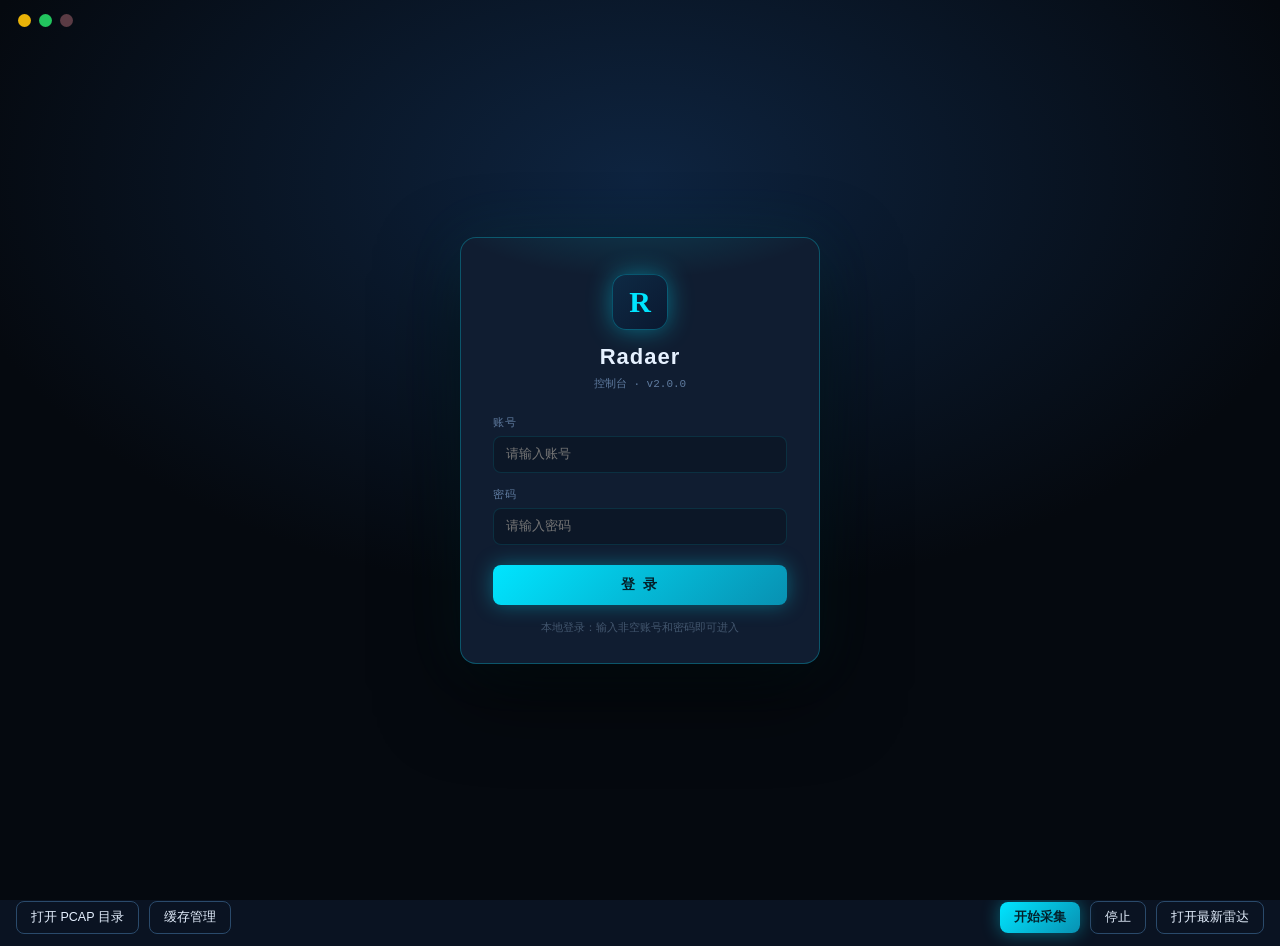
<file: ui/launcher_ui.html>
<!DOCTYPE html>
<html lang="zh-CN">
<head>
<meta charset="UTF-8">
<meta name="viewport" content="width=device-width, initial-scale=1.0">
<title>Radaer 控制台 · 原型</title>
<link rel="icon" href="data:image/svg+xml,%3Csvg xmlns='http://www.w3.org/2000/svg' viewBox='0 0 32 32'%3E%3Crect width='32' height='32' rx='7' fill='%230B1424'/%3E%3Ctext x='16' y='23' font-family='Arial Black' font-size='18' font-weight='900' fill='%2300E5FF' text-anchor='middle'%3ER%3C/text%3E%3C/svg%3E">
<style>
:root{
  --desk:#05090F;
  --win:#0B1424;
  --card:#101D31;
  --card-2:#0C1727;
  --line:rgba(0,229,255,.12);
  --line-strong:rgba(0,229,255,.28);
  --cyan:#00E5FF;
  --cyan-d:#0891B2;
  --text:#E6F1FF;
  --muted:#5E7A9E;
  --green:#22C55E;
  --gray:#64748B;
  --mono:ui-monospace,"JetBrains Mono",Consolas,"SF Mono",monospace;
  --sans:-apple-system,"Segoe UI","Microsoft YaHei",sans-serif;
}
*{box-sizing:border-box;margin:0;padding:0}
html,body{height:100%}
body{
  background:radial-gradient(1200px 700px at 50% -10%,#0d1f38 0%,var(--desk) 60%);
  font-family:var(--sans);color:var(--text);
  display:flex;align-items:flex-start;justify-content:center;
  padding:0;min-height:100vh;overflow:auto;
}
/* ===== 应用窗口 ===== */
.app{
  width:100%;max-width:none;min-height:100vh;background:var(--win);
  border:0;border-radius:0;
  box-shadow:0 30px 80px rgba(0,0,0,.6),0 0 0 1px rgba(0,229,255,.04),0 0 60px rgba(0,229,255,.05);
  overflow:hidden;display:flex;flex-direction:column;
}
/* 标题栏 */
.titlebar{
  display:flex;align-items:center;gap:14px;
  padding:14px 18px;border-bottom:1px solid var(--line);
  background:linear-gradient(180deg,#0e1c31,#0b1424);
  position:sticky;top:0;z-index:25;
}
.brand{display:flex;align-items:center;gap:10px}
.brand .logo{
  width:30px;height:30px;border-radius:8px;
  background:linear-gradient(135deg,#0e2a44,#0a1830);
  border:1px solid var(--line-strong);
  display:grid;place-items:center;font-weight:900;color:var(--cyan);
  font-family:Arial Black;font-size:16px;
  box-shadow:0 0 12px rgba(0,229,255,.35);
}
.brand .name{font-size:17px;font-weight:800;letter-spacing:.5px}
.brand .ver{font-size:12px;color:var(--muted);font-family:var(--mono)}
.status{margin-left:auto;display:flex;align-items:center;gap:8px;font-size:13px;color:var(--muted)}
.dot{width:9px;height:9px;border-radius:50%;background:var(--gray);transition:all .3s}
.app.running .dot{background:var(--green);box-shadow:0 0 10px var(--green)}
.win-btns{display:flex;gap:8px}
.win-btns span{width:13px;height:13px;border-radius:50%;background:#2a3b55;cursor:pointer;transition:filter .15s,transform .15s}
.win-btns span:hover{filter:brightness(1.35);transform:scale(1.08)}
.win-btns span:nth-child(1){background:#eab308}
.win-btns span:nth-child(2){background:#22c55e}
.win-btns span:last-child{background:#5a3b44}
.titlebar > .win-btns{display:none}
.global-window-controls{position:fixed;left:0;top:0;width:100%;height:42px;z-index:100;pointer-events:none}
.global-window-controls .win-btns{pointer-events:auto;padding:14px 18px}
/* 通用卡片 */
.card{
  background:var(--card);border:1px solid var(--line);
  border-radius:12px;
}
.card-title{
  font-size:13px;color:var(--text);font-weight:700;letter-spacing:.5px;
  padding:12px 14px;border-bottom:1px solid var(--line);
  display:flex;align-items:center;gap:8px;
}
.card-title::before{content:"";width:3px;height:13px;border-radius:2px;background:var(--cyan);box-shadow:0 0 8px var(--cyan)}
/* 指标卡 */
.body{padding:16px;display:flex;flex-direction:column;gap:14px}
.stats{display:grid;grid-template-columns:repeat(6,1fr);gap:12px}
.stat{padding:12px 14px;position:relative;overflow:hidden}
.stat .label{font-size:11px;color:var(--muted);letter-spacing:.5px}
.stat .val{font-size:26px;font-weight:800;font-family:var(--mono);margin-top:4px;line-height:1}
.stat .sub{font-size:10px;color:var(--muted);margin-top:6px;font-family:var(--mono)}
.stat.hl .val{color:var(--cyan);text-shadow:0 0 14px rgba(0,229,255,.6)}
.stat::after{content:"";position:absolute;right:-30px;top:-30px;width:70px;height:70px;border-radius:50%;background:radial-gradient(circle,rgba(0,229,255,.08),transparent 70%)}
/* 主区 */
.main-row{display:grid;grid-template-columns:1.6fr 1fr;gap:14px}
.tabs{margin-left:auto;display:flex;gap:6px}
.tab{
  font-size:11px;padding:3px 10px;border-radius:6px;cursor:pointer;
  color:var(--muted);border:1px solid transparent;font-family:var(--mono);user-select:none;
}
.tab.active{color:var(--cyan);background:rgba(0,229,255,.1);border-color:var(--line-strong)}
.flows{padding:12px 14px;display:flex;flex-direction:column;gap:10px}
.flows-meta{font-size:11.5px;color:var(--muted);font-family:var(--mono)}
.flows-meta b{color:var(--cyan);font-weight:700}
.flows-body{
  height:218px;border:1px dashed var(--line-strong);border-radius:10px;
  display:grid;place-items:center;color:var(--muted);font-size:13px;
  letter-spacing:2px;background:rgba(0,229,255,.02);
}
.flows-list{display:flex;flex-direction:column;gap:7px;width:100%;height:218px;overflow-y:auto;padding:4px 2px}
.flow-row{
  display:flex;align-items:center;gap:10px;font-family:var(--mono);font-size:12px;
  background:var(--card-2);border:1px solid var(--line);border-radius:8px;padding:8px 12px;
}
.flow-row .dir{color:var(--cyan);font-size:10px;border:1px solid var(--line-strong);border-radius:4px;padding:1px 6px;flex-shrink:0}
.flow-row .host{color:var(--text);flex-shrink:0}
.flow-row .arrow{color:var(--muted);flex-shrink:0}
.flow-row .meta{margin-left:auto;color:var(--muted);font-size:10.5px;flex-shrink:0}
/* 采集状态 */
.probe{padding:12px 14px;display:flex;flex-direction:column;gap:8px}
.probe-head{display:flex;justify-content:space-between;align-items:center;font-size:12px;color:var(--muted)}
.badge{font-size:10px;padding:2px 8px;border-radius:20px;border:1px solid var(--line-strong);color:var(--muted)}
.app.running .badge{color:var(--green);border-color:rgba(34,197,94,.4)}
.probe-grid{display:grid;grid-template-columns:repeat(3,1fr);gap:8px}
.probe-cell{background:var(--card-2);border:1px solid var(--line);border-radius:8px;padding:8px 10px}
.probe-cell .k{font-size:10px;color:var(--muted)}
.probe-cell .v{font-size:14px;font-family:var(--mono);margin-top:3px;color:var(--text)}
.probe-cell .v.c{color:var(--cyan)}
/* 设备表格 */
table{width:100%;border-collapse:collapse;table-layout:fixed;font-size:12.5px}
th,td{padding:9px 10px;text-align:left;border-bottom:1px solid var(--line);font-family:var(--mono);white-space:nowrap;overflow:hidden;text-overflow:ellipsis}
th{color:var(--muted);font-weight:600;font-size:11px;background:var(--card-2)}
tbody tr:nth-child(odd){background:rgba(255,255,255,.015)}
tbody tr:hover{background:rgba(0,229,255,.05)}
.foot{display:flex;align-items:center;padding:10px 14px;gap:8px;border-top:1px solid var(--line)}
.hint{margin-left:auto;font-size:11px;color:var(--muted);font-family:var(--mono)}
/* 按钮 */
.btn{
  font-size:12.5px;padding:7px 14px;border-radius:8px;cursor:pointer;
  border:1px solid #2a4a6b;background:transparent;color:var(--text);
  transition:all .15s;font-family:var(--sans);
}
.btn:hover{border-color:var(--line-strong);background:rgba(0,229,255,.06)}
.btn.primary{
  background:linear-gradient(135deg,var(--cyan),var(--cyan-d));color:#04202a;
  font-weight:800;border:none;box-shadow:0 0 18px rgba(0,229,255,.4);
}
.btn.primary:hover{filter:brightness(1.1)}
.btn.primary.running{background:linear-gradient(135deg,#4ade80,#16a34a);color:#052814;box-shadow:0 0 18px rgba(34,197,94,.42)}
/* 日志 */
.log{padding:10px 14px;height:120px;overflow-y:auto;font-family:var(--mono);font-size:11.5px;line-height:1.7}
.log .t{color:var(--muted)}
.log .ok{color:var(--green)}
.log .info{color:var(--cyan)}
.log .dim{color:#42566e}
/* 底部操作栏 */
.actionbar{display:flex;align-items:center;gap:10px;padding:12px 16px;border-top:1px solid var(--line);background:#0a1322}
.actionbar .sp{flex:1}
/* toast */
#toast{
  position:fixed;bottom:26px;left:50%;transform:translateX(-50%) translateY(20px);
  background:#0e2a44;border:1px solid var(--line-strong);color:var(--cyan);
  padding:9px 18px;border-radius:10px;font-size:13px;opacity:0;pointer-events:none;
  transition:all .25s;z-index:99;box-shadow:0 8px 30px rgba(0,0,0,.5);
}
#toast.show{opacity:1;transform:translateX(-50%) translateY(0)}
/* ===== 登录页 ===== */
.login-mask{
  position:fixed;inset:0;z-index:50;display:flex;align-items:center;justify-content:center;
  background:radial-gradient(1000px 600px at 50% 20%,#0e2440 0%,#05090f 70%);
  transition:opacity .35s;
}
.login-mask.hide{opacity:0;pointer-events:none}
.login-card{
  width:360px;background:var(--card);border:1px solid var(--line-strong);
  border-radius:16px;padding:36px 32px 28px;
  box-shadow:0 30px 80px rgba(0,0,0,.6),0 0 60px rgba(0,229,255,.08);
  position:relative;
}
.login-card::before{
  content:"";position:absolute;inset:-1px;border-radius:16px;pointer-events:none;
  background:radial-gradient(300px 120px at 50% -10%,rgba(0,229,255,.18),transparent 70%);
}
.login-logo{
  width:56px;height:56px;border-radius:14px;margin:0 auto 14px;
  background:linear-gradient(135deg,#0e2a44,#0a1830);
  border:1px solid var(--line-strong);display:grid;place-items:center;
  font-family:Arial Black;font-size:30px;font-weight:900;color:var(--cyan);
  box-shadow:0 0 24px rgba(0,229,255,.4);
}
.login-title{text-align:center;font-size:22px;font-weight:800;letter-spacing:1px}
.login-sub{text-align:center;font-size:11px;color:var(--muted);margin:6px 0 24px;font-family:var(--mono)}
.field{margin-bottom:14px}
.field label{display:block;font-size:11px;color:var(--muted);margin-bottom:6px;letter-spacing:.5px}
.field input{
  width:100%;padding:10px 12px;background:var(--card-2);
  border:1px solid var(--line);border-radius:8px;color:var(--text);
  font-size:13px;font-family:var(--mono);outline:none;transition:border .2s;
}
.field input:focus{border-color:var(--cyan);box-shadow:0 0 0 3px rgba(0,229,255,.12)}
.login-btn{
  width:100%;padding:11px;border:none;border-radius:8px;cursor:pointer;margin-top:6px;
  background:linear-gradient(135deg,var(--cyan),var(--cyan-d));color:#04202a;
  font-size:14px;font-weight:800;letter-spacing:2px;
  box-shadow:0 0 20px rgba(0,229,255,.35);transition:filter .15s;
}
.login-btn:hover{filter:brightness(1.1)}
.login-btn.loading{opacity:.7;pointer-events:none}
.login-hint{text-align:center;font-size:10.5px;color:#42566e;margin-top:16px;font-family:var(--mono)}
#logoutBtn{
  margin-left:8px;font-size:11px;padding:4px 10px;border-radius:6px;cursor:pointer;
  border:1px solid #2a4a6b;background:transparent;color:var(--muted);
}
#logoutBtn:hover{color:var(--cyan);border-color:var(--line-strong)}
/* 响应式 */
@media(max-width:1000px){
  .stats{grid-template-columns:repeat(3,1fr)}
  .main-row{grid-template-columns:1fr}
  .body{padding:12px}
}
@media(max-width:620px){
  .stats{grid-template-columns:repeat(2,1fr)}
  .actionbar{flex-wrap:wrap}
}
</style>
</head>
<body>
<div class="global-window-controls pywebview-drag-region" aria-label="窗口控制">
  <div class="win-btns">
    <span id="win-min-top" title="最小化"></span>
    <span id="win-max-top" title="最大化 / 还原"></span>
    <span id="win-close-top" title="关闭"></span>
  </div>
</div>
<!-- ===== 登录页 ===== -->
<div class="login-mask" id="loginMask">
  <div class="login-card">
    <div class="login-logo">R</div>
    <div class="login-title">Radaer</div>
    <div class="login-sub">控制台 · v2.0.0</div>
    <div class="field">
      <label>账号</label>
      <input type="text" id="liUser" placeholder="请输入账号" autocomplete="off">
    </div>
    <div class="field">
      <label>密码</label>
      <input type="password" id="liPass" placeholder="请输入密码">
    </div>
    <button class="login-btn" id="liBtn">登 录</button>
    <div class="login-hint">本地登录：输入非空账号和密码即可进入</div>
  </div>
</div>

<div class="app" id="app">
  <!-- 标题栏 -->
  <div class="titlebar pywebview-drag-region">
    <div class="win-btns" aria-label="窗口控制">
      <span id="win-min" title="最小化"></span>
      <span id="win-max" title="最大化 / 还原"></span>
      <span id="win-close" title="关闭"></span>
    </div>
    <div class="brand">
      <div class="logo">R</div>
      <span class="name">Radaer</span>
      <span class="ver">v2.0.0</span>
    </div>
    <div class="status">
      <span class="dot"></span><span id="statusText">已停止</span>
      <button id="logoutBtn">退出登录</button>
    </div>
  </div>

  <div class="body">
    <!-- 指标卡 -->
    <div class="stats">
      <div class="card stat"><div class="label">包总数</div><div class="val" id="m-pkts">0</div><div class="sub">C2S / S2C</div></div>
      <div class="card stat"><div class="label">流量</div><div class="val" id="m-bytes">0 B</div><div class="sub">UDP payload</div></div>
      <div class="card stat"><div class="label">批次数</div><div class="val" id="m-batch">0</div><div class="sub">等待数据</div></div>
      <div class="card stat"><div class="label">活跃流</div><div class="val" id="m-flows">0</div><div class="sub">尚无数据包</div></div>
      <div class="card stat hl"><div class="label">实时包速</div><div class="val" id="m-pps">0.0</div><div class="sub">pps · 最近采样</div></div>
      <div class="card stat hl"><div class="label">实时带宽</div><div class="val" id="m-bps">0 B/s</div><div class="sub">最近采样</div></div>
    </div>

    <!-- 主区：雷达 + 采集状态 -->
    <div class="main-row">
      <div class="card">
        <div class="card-title">网络流关系
          <div class="tabs">
            <div class="tab active" data-dir="C2S">C2S</div>
            <div class="tab" data-dir="S2C">S2C</div>
          </div>
        </div>
        <div class="flows">
          <div class="flows-meta" id="flowsMeta">0个本地端点 / 0个远端端点</div>
          <div class="flows-body" id="flowsBody">等待活动流</div>
          <div class="flows-list" id="flowsList" style="display:none"></div>
        </div>
      </div>

      <div class="card">
        <div class="card-title">采集状态</div>
        <div class="probe">
          <div class="probe-head"><span id="probeNote">尚无状态</span><span class="badge" id="probeBadge">未启动</span></div>
          <div class="probe-grid">
            <div class="probe-cell"><div class="k">设备</div><div class="v" id="p-dev">A</div></div>
            <div class="probe-cell"><div class="k">设备 IP</div><div class="v">192.168.137.131</div></div>
            <div class="probe-cell"><div class="k">已采集包</div><div class="v" id="p-col">0</div></div>
            <div class="probe-cell"><div class="k">采集字节</div><div class="v" id="p-bytes">0 B</div></div>
            <div class="probe-cell"><div class="k">队列</div><div class="v" id="p-queue">0</div></div>
            <div class="probe-cell"><div class="k">丢弃</div><div class="v c" id="p-drop">0</div></div>
            <div class="probe-cell"><div class="k">已发批次</div><div class="v" id="p-batch">0</div></div>
            <div class="probe-cell"><div class="k">已发包</div><div class="v" id="p-sent">0</div></div>
            <div class="probe-cell"><div class="k">抓包延迟</div><div class="v" id="p-caplat">-</div></div>
            <div class="probe-cell"><div class="k">发包延迟</div><div class="v" id="p-sndlat">-</div></div>
            <div class="probe-cell"><div class="k">成功包速</div><div class="v c" id="p-pps">0.0</div></div>
            <div class="probe-cell"><div class="k">发送线字节</div><div class="v" id="p-line">0 B</div></div>
          </div>
        </div>
      </div>
    </div>

    <!-- 设备表 -->
    <div class="card">
      <div class="card-title">房间 / 手机设备</div>
      <table>
        <colgroup>
          <col style="width:8%"><col style="width:9%"><col style="width:10%">
          <col style="width:20%"><col style="width:26%"><col style="width:9%"><col style="width:18%">
        </colgroup>
        <thead><tr><th>启用</th><th>状态</th><th>名称</th><th>手机 IP</th><th>Provider code</th><th>地图</th><th>队列/已发送/丢弃</th></tr></thead>
        <tbody id="devBody">
          <tr><td>是</td><td>待机</td><td>A</td><td>192.168.137.131</td><td>431025D9FA8CF904</td><td>auto</td><td>0 / 0 / 0</td></tr>
        </tbody>
      </table>
      <div class="foot">
        <button class="btn" id="b-add">添加</button>
        <button class="btn" id="b-edit">编辑</button>
        <button class="btn" id="b-del">删除</button>
        <button class="btn" id="b-toggle">启用 / 停用</button>
        <span class="hint">房间 1/10 · 已配置 1</span>
      </div>
    </div>

    <!-- 日志 -->
    <div class="card">
      <div class="card-title">运行日志
        <div class="tabs"><div class="tab" id="b-clear">清理日志</div></div>
      </div>
      <div class="log" id="log"><div><span class="dim">[系统] 控制台就绪，等待采集指令。</span></div></div>
    </div>
  </div>

  <!-- 底部操作栏 -->
  <div class="actionbar">
    <button class="btn" id="b-pcap">打开 PCAP 目录</button>
    <button class="btn" id="b-cache">缓存管理</button>
    <span class="sp"></span>
    <button class="btn primary" id="b-start">开始采集</button>
    <button class="btn" id="b-stop">停止</button>
    <button class="btn" id="b-radar">打开最新雷达</button>
  </div>
</div>

<div id="toast"></div>

<script>
const $ = id => document.getElementById(id);
const app = $('app');
let running = false;
let dir = 'C2S';
let lastStatus = null;
let lastPackets = 0;
let lastBytes = 0;
let lastTime = performance.now();
let logKeys = new Set();
let captureRunning = false;

let toastT;
function toast(msg){
  const t = $('toast'); t.textContent = msg; t.classList.add('show');
  clearTimeout(toastT); toastT = setTimeout(()=>t.classList.remove('show'), 1800);
}
function logLine(msg, cls='dim'){
  const el = document.createElement('div');
  const now = new Date().toLocaleTimeString('zh-CN',{hour12:false});
  el.innerHTML = `<span class="t">[${now}]</span> <span class="${cls}">${String(msg).replace(/[<>&]/g, c => ({'<':'&lt;','>':'&gt;','&':'&amp;'}[c]))}</span>`;
  const box = $('log'); box.appendChild(el); box.scrollTop = box.scrollHeight;
}
function fmtBytes(value){
  let b = Number(value) || 0;
  if(b < 1024) return `${b.toFixed(0)} B`;
  if(b < 1048576) return `${(b/1024).toFixed(1)} KB`;
  if(b < 1073741824) return `${(b/1048576).toFixed(2)} MB`;
  return `${(b/1073741824).toFixed(2)} GB`;
}
function sumPackets(flows){
  return flows.reduce((total, flow) => total + Object.values(flow.packets || {}).reduce((n,v)=>n + (Number(v)||0),0), 0);
}
function sumField(flows, field){ return flows.reduce((n, f)=>n + (Number(f[field]) || 0), 0); }
function renderFlows(flows){
  const local = [...new Set(flows.map(f=>f.local).filter(Boolean))];
  const remote = [...new Set(flows.map(f=>f.remote).filter(Boolean))];
  $('flowsMeta').innerHTML = `<b>${local.length}</b>个本地端点 / <b>${remote.length}</b>个远端端点`;
  if(!flows.length){ $('flowsBody').style.display='grid'; $('flowsList').style.display='none'; return; }
  $('flowsBody').style.display='none'; $('flowsList').style.display='flex';
  $('flowsList').innerHTML = flows.map(flow=>{
    const packets = flow.packets || {};
    const count = dir === 'C2S' ? (packets.request || 0) : (packets.response || 0);
    return `<div class="flow-row"><span class="dir">${dir}</span><span class="host">${flow.local || '-'}</span><span class="arrow">→</span><span class="host">${flow.remote || '-'}</span><span class="meta">${count.toLocaleString()} packets · flow ${flow.flow || '-'}</span></div>`;
  }).join('');
}
function render(status, state){
  const flows = status.flows || [];
  const stats = status.stats || {};
  const counts = status.counts || {};
  const rates = status.rates || {};
  const transport = status.transport || {};
  const transportPackets = Number(transport.udpUpPackets || 0) + Number(transport.udpDownPackets || 0);
  const transportBytes = Number(transport.udpUpBytes || 0) + Number(transport.udpDownBytes || 0);
  const packets = transportPackets || sumPackets(flows) || Number(stats.plaintextPackets || stats.inputEvents || 0);
  const bytes = transportBytes || Number(status.journalReadBytes || 0);
  const now = performance.now();
  const seconds = Math.max(.25, (now-lastTime)/1000);
  const bps = Math.max(0, (bytes-lastBytes)/seconds);
  const sampledPps = Math.max(0, (packets-lastPackets)/seconds);
  const pps = Number(rates.up || 0) + Number(rates.down || 0) || sampledPps;
  lastPackets = packets; lastBytes = bytes; lastTime = now;
  const entities = state.entities || [];
  const local = flows[0]?.local || '-';
  const drop = sumField(flows, 'packetErrors') + Number(transport.invalidPackets || 0) + Number(transport.packetSendErrors || 0) + Number(transport.packetReceiveErrors || 0);
  const batches = sumField(flows, 'logicalBunches');
  $('m-pkts').textContent = packets.toLocaleString();
  $('m-bytes').textContent = fmtBytes(bytes);
  $('m-batch').textContent = batches.toLocaleString();
  $('m-flows').textContent = Number(transport.udpBoundFlows || flows.length).toLocaleString();
  $('m-pps').textContent = pps.toFixed(1);
  $('m-bps').textContent = `${fmtBytes(bps)}/s`;
  $('p-dev').textContent = local === '-' ? '待机' : '本机';
  $('p-col').textContent = packets.toLocaleString();
  $('p-bytes').textContent = fmtBytes(bytes);
  $('p-queue').textContent = Number(transport.pendingPackets || 0).toLocaleString();
  $('p-drop').textContent = drop.toLocaleString();
  $('p-batch').textContent = batches.toLocaleString();
  $('p-sent').textContent = (Number(transport.redirectedUp || 0) + Number(transport.redirectedDown || 0)).toLocaleString();
  $('p-caplat').textContent = '-';
  $('p-sndlat').textContent = '-';
  $('p-pps').textContent = pps.toFixed(1);
  $('p-line').textContent = fmtBytes(bytes);
  $('flowsMeta').title = `人物 ${counts.human || 0} · AI ${counts.bot || 0} · 实体 ${entities.length}`;
  renderFlows(flows);
  const ended = Boolean(status.ended);
  setCaptureUi(captureRunning && !ended);
  const stateStatus = state.status || (ended ? 'stopped' : 'live');
  const rowStatus = stateStatus === 'live' ? '运行中' : stateStatus === 'waiting' ? '等待数据' : '已停止';
  $('devBody').innerHTML = `<tr><td>是</td><td>${rowStatus}</td><td>A</td><td>${local}</td><td>本地解析核心</td><td>auto</td><td>0 / ${packets.toLocaleString()} / ${drop.toLocaleString()}</td></tr>`;
  if(status.error){
    const key = `error:${status.error}`;
    if(!logKeys.has(key)){ logKeys.add(key); logLine(status.error, 'info'); }
  }
  if(lastStatus === null) logLine('已连接本地解析核心，状态接口正常。', 'ok');
  lastStatus = status;
}
function setCaptureUi(active){
  running = Boolean(active);
  app.classList.toggle('running', running);
  $('statusText').textContent = running ? '运行中' : '已停止';
  $('probeNote').textContent = running ? '采集中' : '采集已停止';
  $('probeBadge').textContent = running ? '采集中' : '已停止';
  $('b-start').textContent = running ? '采集中' : '开始采集';
  $('b-start').classList.toggle('running', running);
}
async function poll(){
  try{
    if(window.pywebview?.api?.capture_state){
      const nativeState = await window.pywebview.api.capture_state();
      captureRunning = Boolean(nativeState?.running);
    }
  }catch(_error){}
  if(!captureRunning){ setCaptureUi(false); return; }
  try{
    const stamp = `?t=${Date.now()}`;
    const [statusResponse, stateResponse] = await Promise.all([
      fetch(`/api/status${stamp}`, {cache:'no-store'}),
      fetch(`/api/state${stamp}`, {cache:'no-store'})
    ]);
    if(!statusResponse.ok) throw new Error(`status ${statusResponse.status}`);
    const status = await statusResponse.json();
    const state = stateResponse.ok ? await stateResponse.json() : {};
    render(status, state);
  }catch(error){
    if(lastStatus !== 'offline') logLine('等待本地解析核心连接…', 'dim');
    lastStatus = 'offline';
    setCaptureUi(false);
  }
}
function doLogin(){
  const u = $('liUser').value.trim(), p = $('liPass').value.trim();
  if(!u){ toast('请输入账号'); $('liUser').focus(); return; }
  if(!p){ toast('请输入密码'); $('liPass').focus(); return; }
  const btn = $('liBtn'); btn.classList.add('loading'); btn.textContent = '登录中…';
  setTimeout(()=>{ $('loginMask').classList.add('hide'); btn.classList.remove('loading'); btn.textContent = '登 录'; logLine(`账号 ${u} 登录成功。`, 'ok'); poll(); }, 420);
}
$('liBtn').onclick = doLogin;
$('liPass').addEventListener('keydown', e => { if(e.key==='Enter') doLogin(); });
$('logoutBtn').onclick = ()=>{ $('liUser').value=''; $('liPass').value=''; $('loginMask').classList.remove('hide'); $('liUser').focus(); };
document.querySelectorAll('.tab[data-dir]').forEach(t=>t.onclick=()=>{ document.querySelectorAll('.tab[data-dir]').forEach(x=>x.classList.remove('active')); t.classList.add('active'); dir=t.dataset.dir; renderFlows(lastStatus?.flows || []); toast(`方向：${dir}`); });
async function nativeCall(method, ...args){
  if(!window.pywebview || !window.pywebview.api || typeof window.pywebview.api[method] !== 'function'){
    toast('桌面宿主尚未就绪');
    return null;
  }
  try { return await window.pywebview.api[method](...args); }
  catch(error){ logLine(`${method} 操作失败：${error}`, 'info'); return null; }
}
$('win-min').onclick = ()=>nativeCall('minimize');
$('win-max').onclick = ()=>nativeCall('toggle_maximize');
$('win-close').onclick = ()=>nativeCall('close');
$('win-min-top').onclick = ()=>nativeCall('minimize');
$('win-max-top').onclick = ()=>nativeCall('toggle_maximize');
$('win-close-top').onclick = ()=>nativeCall('close');
$('b-clear').onclick = ()=>{ $('log').innerHTML=''; logKeys.clear(); logLine('日志已清空。','dim'); };
$('b-start').onclick = async ()=>{
  if(captureRunning){
    const opened = await nativeCall('open_radar');
    if(opened?.ok) toast('已在浏览器打开雷达');
    return;
  }
  const result = await nativeCall('start_capture');
  if(result?.ok){
    captureRunning=true; setCaptureUi(true);
    const opened = await nativeCall('open_radar');
    toast(opened?.ok ? '采集已启动，雷达已在浏览器打开' : '采集已启动');
  }
  else toast('采集核心启动超时');
};
$('b-stop').onclick = async ()=>{
  const result = await nativeCall('stop_capture');
  if(result?.ok){ captureRunning=false; setCaptureUi(false); logLine('采集已停止。','info'); toast('采集已停止'); }
};
$('b-radar').onclick = async ()=>{
  const result = await nativeCall('open_radar');
  if(result?.ok) toast('已在浏览器打开最新雷达');
};
$('b-pcap').onclick = async ()=>{ const result = await nativeCall('open_captures'); if(result?.ok) toast(`已打开 PCAP 目录：${result.path}`); };
$('b-cache').onclick = async ()=>{
  const info = await nativeCall('cache_info');
  if(!info?.ok) return;
  const message = `缓存会话 ${info.sessions} 个，文件 ${info.files} 个，大小 ${fmtBytes(info.bytes)}。\n\n确定要清理缓存吗？`;
  if(window.confirm(message)){
    const result = await nativeCall('clear_cache');
    if(result?.ok) toast(`已清理 ${result.files} 个缓存文件`);
  }
};
$('b-add').onclick = ()=> toast('本地单机模式无需添加设备');
$('b-edit').onclick = ()=> toast('设备由抓包核心自动识别');
$('b-del').onclick = ()=> toast('本地默认设备不可删除');
$('b-toggle').onclick = ()=> toast('采集状态由内置核心管理');
setInterval(poll, 1000);
poll();
</script>
</body>
</html>
</file>
